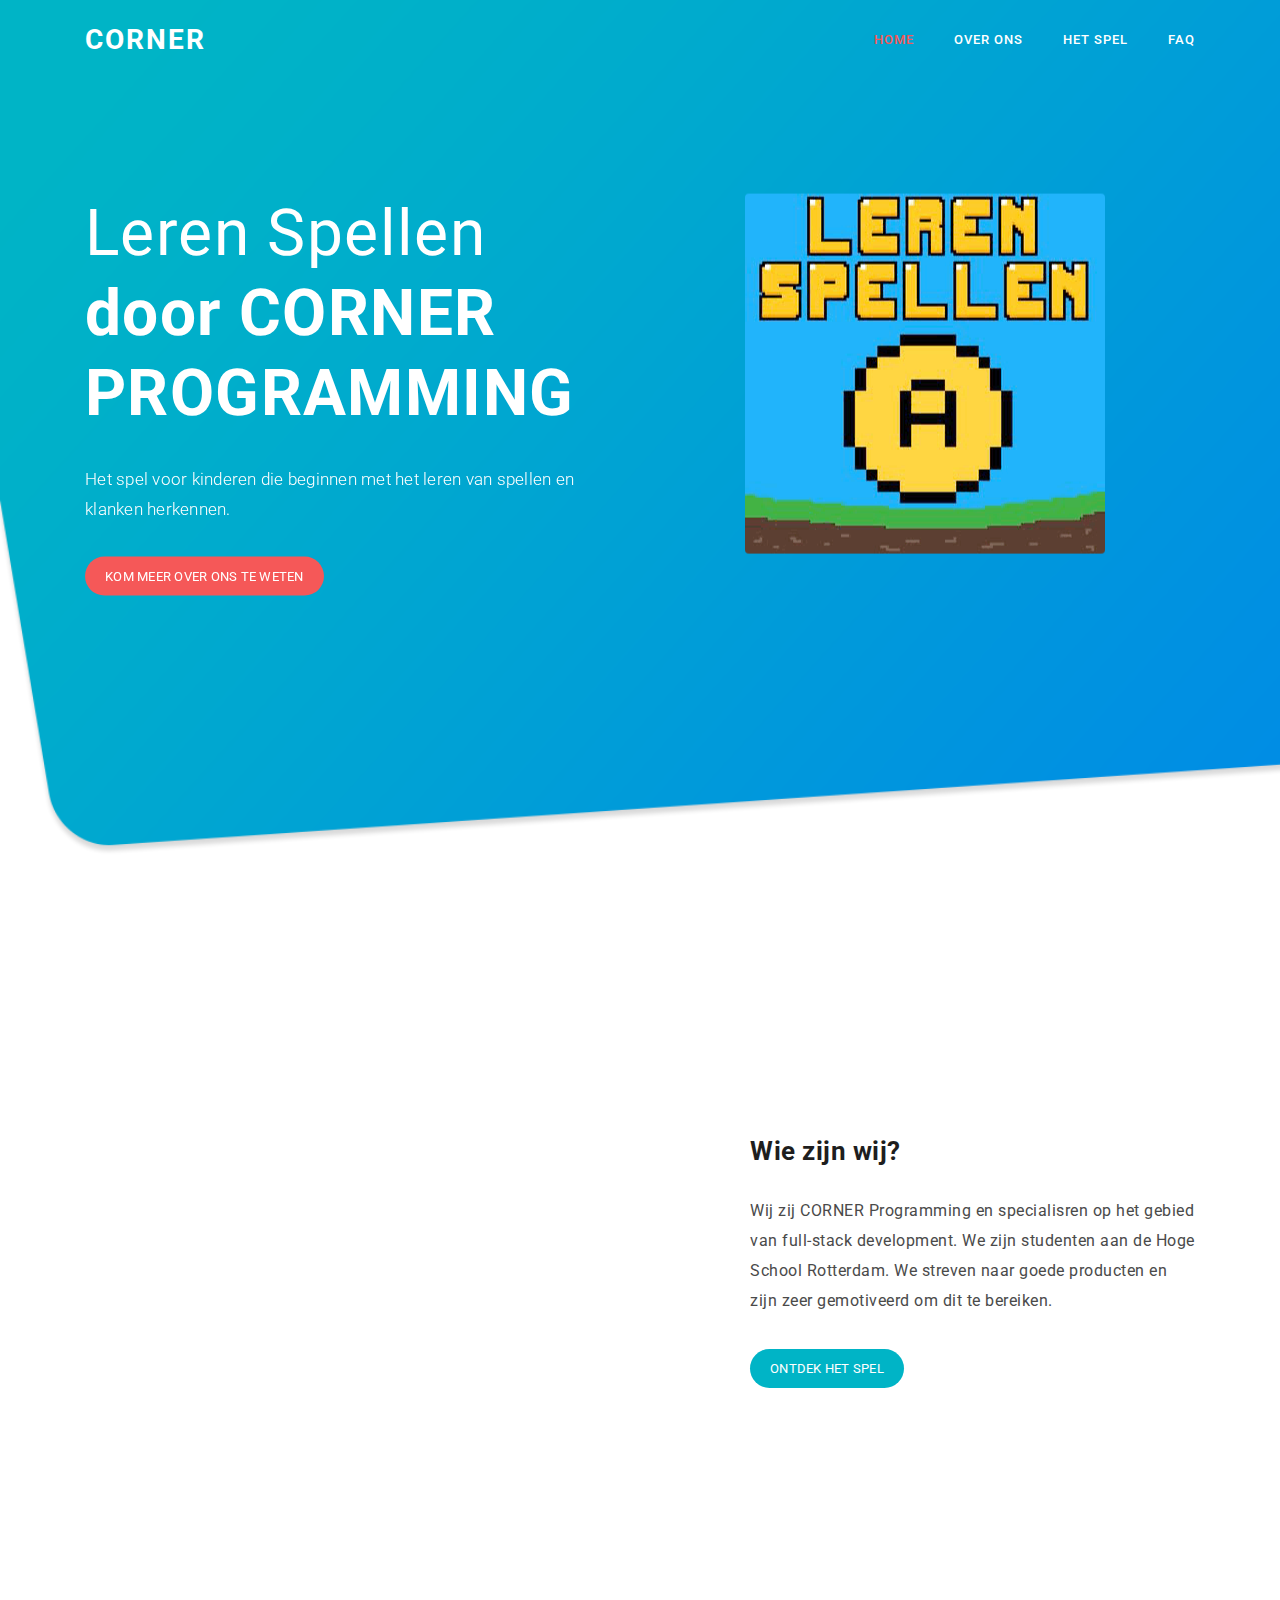
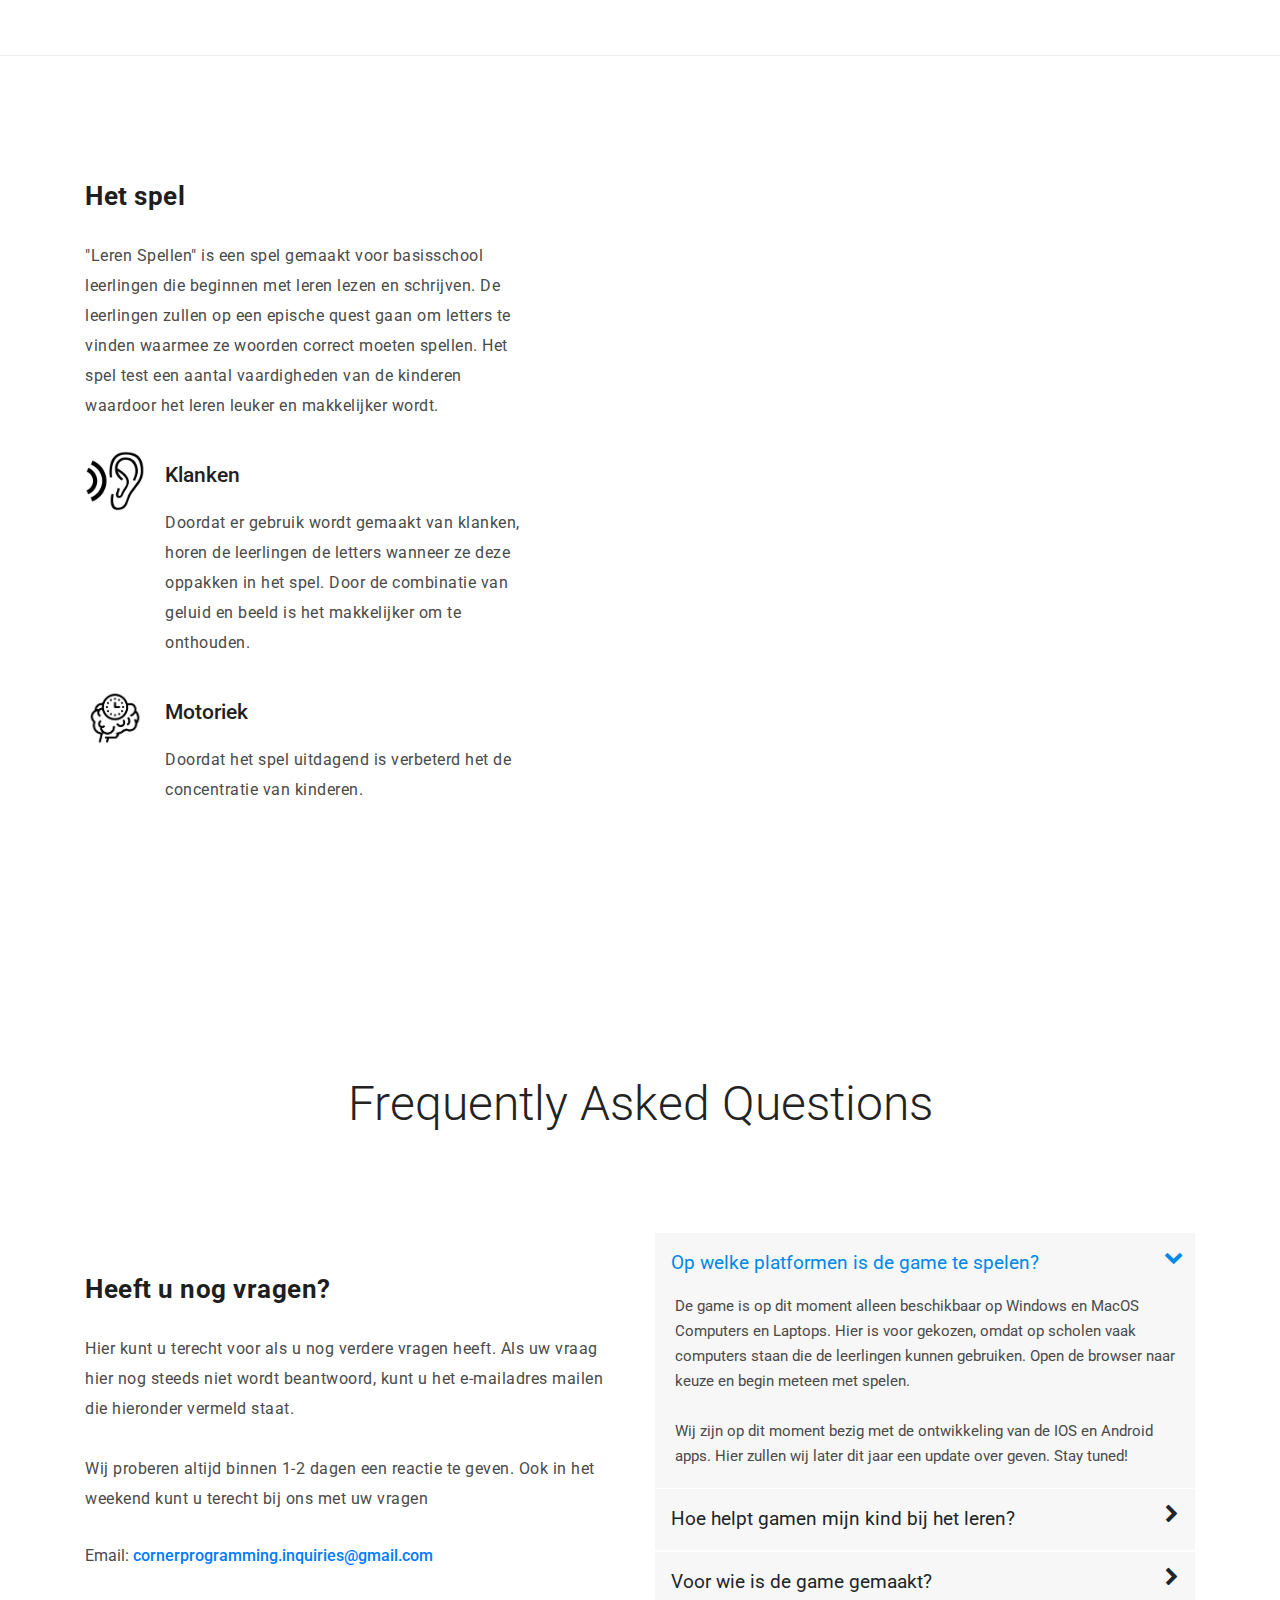
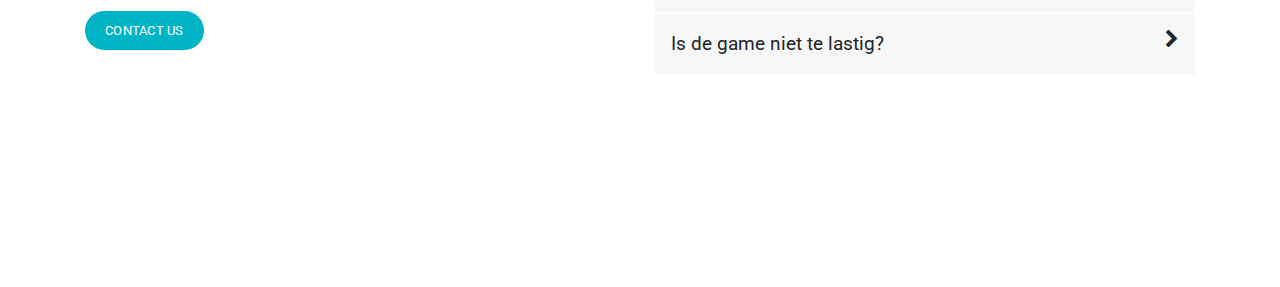
<file: index.html>
<!DOCTYPE html>
<html lang="en">

  <head>

    <meta charset="utf-8">
    <meta name="viewport" content="width=device-width, initial-scale=1, shrink-to-fit=no">
    <meta name="description" content="">
    <meta name="author" content="Template Mo">
    <link href="https://fonts.googleapis.com/css?family=Roboto:100,300,400,500,700,900" rel="stylesheet">

    <title>One-Pager Corné</title>
<!--

ART FACTORY

https://templatemo.com/tm-537-art-factory

-->
    <!-- Additional CSS Files -->
    <link rel="stylesheet" type="text/css" href="assets/css/bootstrap.min.css">
    <link rel="stylesheet" type="text/css" href="assets/css/font-awesome.css">
    <link rel="stylesheet" type="text/css" href="assets/css/templatemo-art-factory.css">
    <link rel="stylesheet" type="text/css" href="assets/css/owl-carousel.css">

    </head>
    
    <body>
    
    <!-- ***** Preloader Start ***** -->
    <div id="preloader">
        <div class="jumper">
            <div></div>
            <div></div>
            <div></div>
        </div>
    </div>  
    <!-- ***** Preloader End ***** -->
    
    
    <!-- ***** Header Area Start ***** -->
    <header class="header-area header-sticky">
        <div class="container">
            <div class="row">
                <div class="col-12">
                    <nav class="main-nav">
                        <!-- ***** Logo Start ***** -->
                        <a href="#" class="logo">CORNER</a>
                        <!-- ***** Logo End ***** -->
                        <!-- ***** Menu Start ***** -->
                        <ul class="nav">
                            <li class="scroll-to-section"><a href="#welcome" class="active">Home</a></li>
                            <li class="scroll-to-section"><a href="#about">Over ons</a></li>
                            <li class="scroll-to-section"><a href="#about2">Het spel</a></li>
                            <li class="scroll-to-section"><a href="#frequently-question">FAQ</a></li>
                        </ul>
                        <a class='menu-trigger'>
                            <span>Menu</span>
                        </a>
                        <!-- ***** Menu End ***** -->
                    </nav>
                </div>
            </div>
        </div>
    </header>
    <!-- ***** Header Area End ***** -->


    <!-- ***** Welcome Area Start ***** -->
    <div class="welcome-area" id="welcome">

        <!-- ***** Header Text Start ***** -->
        <div class="header-text">
            <div class="container">
                <div class="row">
                    <div class="left-text col-lg-6 col-md-6 col-sm-12 col-xs-12" data-scroll-reveal="enter left move 30px over 0.6s after 0.4s">
                        <h1>Leren Spellen <strong>door CORNER PROGRAMMING</strong></h1>
                        <p>Het spel voor kinderen die beginnen met het leren van spellen en klanken herkennen.</p>
                        <a href="#about" class="main-button-slider">Kom meer over ons te weten</a>
                    </div>
                    <div class="col-lg-6 col-md-6 col-sm-12 col-xs-12" data-scroll-reveal="enter right move 30px over 0.6s after 0.4s">
                        <img src="assets/images/right-image.gif" class="rounded img-fluid d-block mx-auto" alt="First Vector Graphic">
                    </div>
                </div>
            </div>
        </div>
        <!-- ***** Header Text End ***** -->
    </div>
    <!-- ***** Welcome Area End ***** -->


    <!-- ***** Features Big Item Start ***** -->
    <section class="section" id="about">
        <div class="container">
            <div class="row">
                <div class="col-lg-7 col-md-12 col-sm-12" data-scroll-reveal="enter left move 30px over 0.6s after 0.4s">
                    <img src="assets/images/left-image.jpeg" class="rounded img-fluid d-block mx-auto" alt="App">
                </div>
                <div class="right-text col-lg-5 col-md-12 col-sm-12 mobile-top-fix">
                    <div class="left-heading">
                        <h5>Wie zijn wij?</h5>
                    </div>
                    <div class="left-text">
                        <p>Wij zij CORNER Programming en specialisren op het gebied van full-stack development.
                            We zijn studenten aan de Hoge School Rotterdam. We streven naar goede producten en zijn zeer gemotiveerd om
                            dit te bereiken.</p>
                        <a href="#about2" class="main-button">Ontdek het spel</a>
                    </div>
                </div>
            </div>
            <div class="row">
                <div class="col-lg-12">
                    <div class="hr"></div>
                </div>
            </div>
        </div>
    </section>
    <!-- ***** Features Big Item End ***** -->


    <!-- ***** Features Big Item Start ***** -->
    <section class="section" id="about2">
        <div class="container">
            <div class="row">
                <div class="left-text col-lg-5 col-md-12 col-sm-12 mobile-bottom-fix">
                    <div class="left-heading">
                        <h5>Het spel</h5>
                    </div>
                    <p>"Leren Spellen" is een spel gemaakt voor basisschool leerlingen die beginnen met leren lezen en schrijven. De leerlingen
                        zullen op een epische quest gaan om letters te vinden waarmee ze woorden correct moeten spellen.
                    Het spel test een aantal vaardigheden van de kinderen waardoor het leren leuker en makkelijker wordt.</p>
                    <ul>
                        <li>
                            <img src="assets/images/about-icon.jpg" alt="">
                            <div class="text">
                                <h6>Klanken</h6>
                                <p>Doordat er gebruik wordt gemaakt van klanken, horen de leerlingen de letters wanneer ze deze
                                oppakken in het spel. Door de combinatie van geluid en beeld is het makkelijker om te onthouden.
                                </p>
                            </div>
                        </li>
                        <li>
                            <img src="assets/images/about-icon-02.jpg" alt="">
                            <div class="text">
                                <h6>Motoriek</h6>
                                <p>Doordat het spel uitdagend is verbeterd het de concentratie van kinderen.</p>
                            </div>
                        </li>
                    </ul>
                </div>
                <div class="right-image col-lg-7 col-md-12 col-sm-12 mobile-bottom-fix-big" data-scroll-reveal="enter right move 30px over 0.6s after 0.4s">

                    <img src="assets/images/slider-icon.png" class="rounded img-fluid d-block mx-auto" alt="App">
                </div>
            </div>
        </div>
    </section>
    <!-- ***** Features Big Item End ***** -->

    <!-- ***** Frequently Question Start ***** -->
    <section class="section" id="frequently-question">
        <div class="container">
            <!-- ***** Section Title Start ***** -->
            <div class="row">
                <div class="col-lg-12">
                    <div class="section-heading">
                        <h2>Frequently Asked Questions</h2>
                    </div>
                </div>
                <div class="offset-lg-3 col-lg-6">
                    <div class="section-heading">
                        <p></p>
                    </div>
                </div>
            </div>
            <!-- ***** Section Title End ***** -->

            <div class="row">
                <div class="left-text col-lg-6 col-md-6 col-sm-12">
                    <h5>Heeft u nog vragen?</h5>
                    <div class="accordion-text">
                        <p>Hier kunt u terecht voor als u nog verdere vragen heeft. Als uw vraag hier nog steeds niet wordt beantwoord,
                            kunt u het e-mailadres mailen die hieronder vermeld staat.</p>
                        <p>Wij proberen altijd binnen 1-2 dagen een reactie te geven. Ook in het weekend kunt u terecht bij ons met uw vragen</p>
                        <span>Email: <a href="#">cornerprogramming.inquiries@gmail.com</a><br></span>
                        <a href="#contact-us" class="main-button">Contact Us</a>
                    </div>
                </div>
                <div class="col-lg-6 col-md-6 col-sm-12">
                    <div class="accordions is-first-expanded">
                        <article class="accordion">
                            <div class="accordion-head">
                                <span>Op welke platformen is de game te spelen?</span>
                                <span class="icon">
                                    <i class="icon fa fa-chevron-right"></i>
                                </span>
                            </div>
                            <div class="accordion-body">
                                <div class="content">
                                    <p>De game is op dit moment alleen beschikbaar op Windows en MacOS Computers en Laptops. Hier is voor gekozen, omdat op scholen vaak computers staan die de
                                        leerlingen kunnen gebruiken. Open de browser naar keuze en begin meteen met spelen.
                                        <br><br>
                                        Wij zijn op dit moment bezig met de ontwikkeling van de IOS en Android apps. Hier zullen wij later dit jaar een
                                    update over geven. Stay tuned!</p>
                                </div>
                            </div>
                        </article>
                        <article class="accordion">
                            <div class="accordion-head">
                                <span>Hoe helpt gamen mijn kind bij het leren?</span>
                                <span class="icon">
                                    <i class="icon fa fa-chevron-right"></i>
                                </span>
                            </div>
                            <div class="accordion-body">
                                <div class="content">
                                    <p>Het is bewezen dat gamen kan helpen bij het leren van stof. Gamen zorgt ervoor dat de leerlingen meer plezier beleven
                                        tijdens het leren ten opzichten van het ouderwetse stappen.
                                        <br><br>
                                        Doordat het leren in de vorm van een game is, zullen kinderen vaker de game willen spelen waardoor ze
                                    automatisch leren.</p>
                                </div>
                            </div>
                        </article>
                        <article class="accordion">
                            <div class="accordion-head">
                                <span>Voor wie is de game gemaakt?</span>
                                <span class="icon">
                                    <i class="icon fa fa-chevron-right"></i>
                                </span>
                            </div>
                            <div class="accordion-body">
                                <div class="content">
                                    <p>De game is gericht op leerlingen uit groep 3. Hier leren de kinderen lezen en schrijven en krijgen ze te maken
                                        met de klanken van letters.
                                        <br><br>
                                        Het spel ondersteunt de kinderen hierbij en zorgt ervoor dat ze effectiever leren. Er is ook een leaderboard waar
                                    de kinderen het tegen elkaar kunnen opnemen. Hoe sneller je de woorden vormt hoe meer punten je krijgt. READY, SET... GO!</p>
                                </div>
                            </div>
                        </article>
                        <article class="accordion">
                            <div class="accordion-head">
                                <span>Is de game niet te lastig?</span>
                                <span class="icon">
                                    <i class="icon fa fa-chevron-right"></i>
                                </span>
                            </div>
                            <div class="accordion-body">
                                <div class="content">
                                    <p>Nee hoor! Wij hebben de focus van de game gelegd op het leren van letters en het spellen van woorden.
                                        Er is dus op gelet dat zowel de levels als de besturing niet te lastig is voor de kinderen.
                                        <br><br>
                                        De game maakt gebruik van een simpel besturingssysteem. Het karakter is te bewegen met de pijltjes toetsen. Daarbij is de game in 2D in plaats
                                        van 3D, zodat de levels niet te complex worden. De ontwerpstijl is ook makkelijk op het oog door het gebruik van pixelart.
                                    </p>
                                </div>
                            </div>
                        </article>
                    </div>
                </div>
            </div>
        </div>
    </section>
    <!-- ***** Frequently Question End ***** -->


    <!-- jQuery -->
    <script src="assets/js/jquery-2.1.0.min.js"></script>

    <!-- Bootstrap -->
    <script src="assets/js/popper.js"></script>
    <script src="assets/js/bootstrap.min.js"></script>

    <!-- Plugins -->
    <script src="assets/js/owl-carousel.js"></script>
    <script src="assets/js/scrollreveal.min.js"></script>
    <script src="assets/js/waypoints.min.js"></script>
    <script src="assets/js/jquery.counterup.min.js"></script>
    <script src="assets/js/imgfix.min.js"></script> 
    
    <!-- Global Init -->
    <script src="assets/js/custom.js"></script>

  </body>
</html>
</file>
<file: assets/css/templatemo-art-factory.css>
/*

ART FACTORY

https://templatemo.com/tm-537-art-factory

*/

/* 
---------------------------------------------
Table of contents
---------------------------------------------
01. font & reset css
02. reset
03. global styles
04. header
05. welcome
06. features
07. team
08. pricing
09. blog
10. contact
11. footer
12. preloader

--------------------------------------------- 
*/

/* 
---------------------------------------------
font & reset css
--------------------------------------------- 
*/
@import url("https://fonts.googleapis.com/css?family=Roboto:100,300,400,500,700,900");
/* 
---------------------------------------------
reset
--------------------------------------------- 
*/
html,
body,
div,
span,
applet,
object,
iframe,
h1,
h2,
h3,
h4,
h5,
h6,
p,
blockquote,
div pre,
a,
abbr,
acronym,
address,
big,
cite,
code,
del,
dfn,
em,
font,
img,
ins,
kbd,
q,
s,
samp,
small,
strike,
strong,
sub,
sup,
tt,
var,
b,
u,
i,
center,
dl,
dt,
dd,
ol,
ul,
li,
figure,
header,
nav,
section,
article,
aside,
footer,
figcaption {
  margin: 0;
  padding: 0;
  border: 0;
  outline: 0;
}

.clearfix:after {
  content: ".";
  display: block;
  clear: both;
  visibility: hidden;
  line-height: 0;
  height: 0;
}

.clearfix {
  display: inline-block;
}

html[xmlns] .clearfix {
  display: block;
}

* html .clearfix {
  height: 1%;
}

ul,
li {
  padding: 0;
  margin: 0;
  list-style: none;
}

header,
nav,
section,
article,
aside,
footer,
hgroup {
  display: block;
}

* {
  box-sizing: border-box;
}

html,
body {
  font-family: "Roboto", sans-serif;
  font-weight: 400;
  background-color: #fff;
  font-size: 16px;
  -ms-text-size-adjust: 100%;
  -webkit-font-smoothing: antialiased;
  -moz-osx-font-smoothing: grayscale;
}

a {
  text-decoration: none !important;
}

h1,
h2,
h3,
h4,
h5,
h6 {
  margin-top: 0px;
  margin-bottom: 0px;
}

ul {
  margin-bottom: 0px;
}

p {
  font-size: 15px;
  line-height: 25px;
  color: #4a4a4a;
}

/* 
---------------------------------------------
global styles
--------------------------------------------- 
*/
html,
body {
  background: #fff;
  font-family: "Roboto", sans-serif;
}

::selection {
  background: #ff589e;
  color: #fff;
}

::-moz-selection {
  background: #ff589e;
  color: #fff;
}

@media (max-width: 991px) {
  html,
  body {
    overflow-x: hidden;
  }
  .mobile-top-fix {
    margin-top: 30px;
    margin-bottom: 0px;
  }
  .mobile-bottom-fix {
    margin-bottom: 30px;
  }
  .mobile-bottom-fix-big {
    margin-bottom: 60px;
  }
}

a.main-button-slider {
  font-size: 13px;
  border-radius: 20px;
  padding: 12px 20px;
  background-color: #f55858;
  text-transform: uppercase;
  color: #fff;
  letter-spacing: 0.25px;
  -webkit-transition: all 0.3s ease 0s;
  -moz-transition: all 0.3s ease 0s;
  -o-transition: all 0.3s ease 0s;
  transition: all 0.3s ease 0s;
}

a.main-button-slider:hover {
  background-color: #0088e8;
}

a.main-button {
  font-size: 13px;
  border-radius: 20px;
  padding: 12px 20px;
  background-color: #00b4c6;
  text-transform: uppercase;
  color: #fff;
  letter-spacing: 0.25px;
  -webkit-transition: all 0.3s ease 0s;
  -moz-transition: all 0.3s ease 0s;
  -o-transition: all 0.3s ease 0s;
  transition: all 0.3s ease 0s;
}

a.main-button:hover {
  background-color: #0088e8;
}

button.main-button {
  outline: none;
  border: none;
  cursor: pointer;
  font-size: 13px;
  border-radius: 20px;
  padding: 10px 20px;
  background-color: #f55858;
  text-transform: uppercase;
  color: #fff;
  letter-spacing: 0.25px;
  -webkit-transition: all 0.3s ease 0s;
  -moz-transition: all 0.3s ease 0s;
  -o-transition: all 0.3s ease 0s;
  transition: all 0.3s ease 0s;
}

button.main-button:hover {
  background-color: #0088e8;
}

.section-heading h2 {
  text-align: center;
  font-size: 48px;
  font-weight: 300;
  color: #232323;
  margin-bottom: 20px;
}

.section-heading p {
  font-size: 17px;
  color: #777;
  text-align: center;
}

/* 
---------------------------------------------
header
--------------------------------------------- 
*/

.background-header {
  background-color: #fff;
  height: 80px !important;
  position: fixed !important;
  top: 0px;
  left: 0px;
  right: 0px;
  box-shadow: 0px 0px 10px rgba(0, 0, 0, 0.15) !important;
}

.background-header .logo,
.background-header .main-nav .nav li a {
  color: #1e1e1e !important;
}

.background-header .main-nav .nav > li:hover > a {
  color: #f55858 !important;
}

.background-header .main-nav .nav > li > ul > li:hover > a {
  color: #f55858 !important;
}

.background-header .nav li a.active {
  color: #f55858 !important;
}

.header-area {
  position: absolute;
  top: 0px;
  left: 0px;
  right: 0px;
  z-index: 100;
  height: 100px;
  -webkit-transition: all 0.5s ease 0s;
  -moz-transition: all 0.5s ease 0s;
  -o-transition: all 0.5s ease 0s;
  transition: all 0.5s ease 0s;
}

.header-area .main-nav {
  min-height: 80px;
  background: transparent;
}

.header-area .main-nav .logo {
  line-height: 80px;
  color: #fff;
  font-size: 28px;
  font-weight: 700;
  text-transform: uppercase;
  letter-spacing: 2px;
  float: left;
  -webkit-transition: all 0.3s ease 0s;
  -moz-transition: all 0.3s ease 0s;
  -o-transition: all 0.3s ease 0s;
  transition: all 0.3s ease 0s;
}

.header-area .main-nav .nav {
  float: right;
  margin-top: 27px;
  margin-left: 20px;
  margin-right: 0px;
  -webkit-transition: all 0.3s ease 0s;
  -moz-transition: all 0.3s ease 0s;
  -o-transition: all 0.3s ease 0s;
  transition: all 0.3s ease 0s;
  position: relative;
  z-index: 999;
}

.header-area .main-nav .nav li {
  padding-left: 20px;
  padding-right: 20px;
}

.header-area .main-nav .nav li:last-child {
  padding-right: 0px;
}

.header-area .main-nav .nav li a {
  display: block;
  font-weight: 500;
  font-size: 13px;
  color: #fff;
  text-transform: uppercase;
  -webkit-transition: all 0.3s ease 0s;
  -moz-transition: all 0.3s ease 0s;
  -o-transition: all 0.3s ease 0s;
  transition: all 0.3s ease 0s;
  height: 40px;
  line-height: 40px;
  border: transparent;
  letter-spacing: 1px;
}

.header-area .main-nav .nav li:hover a {
  color: #f55858;
}

.header-area .main-nav .nav li.submenu {
  position: relative;
  padding-right: 35px;
}

.header-area .main-nav .nav li.submenu:after {
  font-family: FontAwesome;
  content: "\f107";
  font-size: 12px;
  color: #fff;
  position: absolute;
  right: 18px;
  top: 12px;
}

.header-area.background-header .main-nav .nav li.submenu:after {
  color: #000;
}

.header-area .main-nav .nav li.submenu ul {
  position: absolute;
  width: 200px;
  box-shadow: 0 2px 28px 0 rgba(0, 0, 0, 0.06);
  overflow: hidden;
  top: 40px;
  opacity: 0;
  transform: translateY(-2em);
  visibility: hidden;
  z-index: -1;
  transition: all 0.3s ease-in-out 0s, visibility 0s linear 0.3s,
    z-index 0s linear 0.01s;
}

.header-area .main-nav .nav li.submenu ul li {
  margin-left: 0px;
  padding-left: 0px;
  padding-right: 0px;
}

.header-area .main-nav .nav li.submenu ul li a {
  display: block;
  background: #fff;
  color: #3b566e;
  padding-left: 20px;
  height: 40px;
  line-height: 40px;
  -webkit-transition: all 0.3s ease 0s;
  -moz-transition: all 0.3s ease 0s;
  -o-transition: all 0.3s ease 0s;
  transition: all 0.3s ease 0s;
  position: relative;
  font-size: 13px;
  border-bottom: 1px solid #f5f5f5;
}

.header-area .main-nav .nav li.submenu ul li a:before {
  content: "";
  position: absolute;
  width: 0px;
  height: 40px;
  left: 0px;
  top: 0px;
  bottom: 0px;
  -webkit-transition: all 0.3s ease 0s;
  -moz-transition: all 0.3s ease 0s;
  -o-transition: all 0.3s ease 0s;
  transition: all 0.3s ease 0s;
  background: #f55858;
}

.header-area .main-nav .nav li.submenu ul li a:hover {
  background: #fff;
  color: #f55858;
  padding-left: 25px;
}

.header-area .main-nav .nav li.submenu ul li a:hover:before {
  width: 3px;
}

.header-area .main-nav .nav li.submenu:hover ul {
  visibility: visible;
  opacity: 1;
  z-index: 1;
  transform: translateY(0%);
  transition-delay: 0s, 0s, 0.3s;
}

.header-area .main-nav .menu-trigger {
  cursor: pointer;
  display: block;
  position: absolute;
  top: 23px;
  width: 32px;
  height: 40px;
  text-indent: -9999em;
  z-index: 99;
  right: 40px;
  display: none;
}

.header-area .main-nav .menu-trigger span,
.header-area .main-nav .menu-trigger span:before,
.header-area .main-nav .menu-trigger span:after {
  -moz-transition: all 0.4s;
  -o-transition: all 0.4s;
  -webkit-transition: all 0.4s;
  transition: all 0.4s;
  background-color: #fff;
  display: block;
  position: absolute;
  width: 30px;
  height: 2px;
  left: 0;
}

.background-header .main-nav .menu-trigger span,
.background-header .main-nav .menu-trigger span:before,
.background-header .main-nav .menu-trigger span:after {
  background-color: #1e1e1e;
}

.header-area .main-nav .menu-trigger span:before,
.header-area .main-nav .menu-trigger span:after {
  -moz-transition: all 0.4s;
  -o-transition: all 0.4s;
  -webkit-transition: all 0.4s;
  transition: all 0.4s;
  background-color: #fff;
  display: block;
  position: absolute;
  width: 30px;
  height: 2px;
  left: 0;
  width: 75%;
}

.background-header .main-nav .menu-trigger span:before,
.background-header .main-nav .menu-trigger span:after {
  background-color: #1e1e1e;
}

.header-area .main-nav .menu-trigger span:before,
.header-area .main-nav .menu-trigger span:after {
  content: "";
}

.header-area .main-nav .menu-trigger span {
  top: 16px;
}

.header-area .main-nav .menu-trigger span:before {
  -moz-transform-origin: 33% 100%;
  -ms-transform-origin: 33% 100%;
  -webkit-transform-origin: 33% 100%;
  transform-origin: 33% 100%;
  top: -10px;
  z-index: 10;
}

.header-area .main-nav .menu-trigger span:after {
  -moz-transform-origin: 33% 0;
  -ms-transform-origin: 33% 0;
  -webkit-transform-origin: 33% 0;
  transform-origin: 33% 0;
  top: 10px;
}

.header-area .main-nav .menu-trigger.active span,
.header-area .main-nav .menu-trigger.active span:before,
.header-area .main-nav .menu-trigger.active span:after {
  background-color: transparent;
  width: 100%;
}

.header-area .main-nav .menu-trigger.active span:before {
  -moz-transform: translateY(6px) translateX(1px) rotate(45deg);
  -ms-transform: translateY(6px) translateX(1px) rotate(45deg);
  -webkit-transform: translateY(6px) translateX(1px) rotate(45deg);
  transform: translateY(6px) translateX(1px) rotate(45deg);
  background-color: #fff;
}

.background-header .main-nav .menu-trigger.active span:before {
  background-color: #1e1e1e;
}

.header-area .main-nav .menu-trigger.active span:after {
  -moz-transform: translateY(-6px) translateX(1px) rotate(-45deg);
  -ms-transform: translateY(-6px) translateX(1px) rotate(-45deg);
  -webkit-transform: translateY(-6px) translateX(1px) rotate(-45deg);
  transform: translateY(-6px) translateX(1px) rotate(-45deg);
  background-color: #fff;
}

.background-header .main-nav .menu-trigger.active span:after {
  background-color: #1e1e1e;
}

.header-area.header-sticky {
  min-height: 80px;
}

.header-area.header-sticky .nav {
  margin-top: 20px !important;
}

.header-area.header-sticky .nav li a.active {
  color: #f55858;
}

@media (max-width: 1200px) {
  .header-area .main-nav .nav li {
    padding-left: 12px;
    padding-right: 12px;
  }
  .header-area .main-nav:before {
    display: none;
  }
}

@media (max-width: 991px) {
  .header-area {
    padding: 0px 15px;
    height: 80px;
    box-shadow: none;
    text-align: center;
  }
  .header-area .container {
    padding: 0px;
  }
  .header-area .logo {
    margin-left: 30px;
  }
  .header-area .menu-trigger {
    display: block !important;
  }
  .header-area .main-nav {
    overflow: hidden;
  }
  .header-area .main-nav .nav {
    float: none;
    width: 100%;
    margin-top: 80px !important;
    display: none;
    -webkit-transition: all 0s ease 0s;
    -moz-transition: all 0s ease 0s;
    -o-transition: all 0s ease 0s;
    transition: all 0s ease 0s;
    margin-left: 0px;
  }
  .header-area .main-nav .nav li:first-child {
    border-top: 1px solid #eee;
  }
  .header-area .main-nav .nav li {
    width: 100%;
    background: #fff;
    border-bottom: 1px solid #eee;
    padding-left: 0px !important;
    padding-right: 0px !important;
  }
  .header-area .main-nav .nav li a {
    height: 50px !important;
    line-height: 50px !important;
    padding: 0px !important;
    border: none !important;
    background: #fff !important;
    color: #3b566e !important;
  }
  .header-area .main-nav .nav li a:hover {
    background: #eee !important;
  }
  .header-area .main-nav .nav > li > a:hover,
  .header-area .main-nav .nav .submenu > ul > li > a:hover {
    color: #f55858;
  }
  .header-area .main-nav .nav li.submenu ul {
    position: relative;
    visibility: inherit;
    opacity: 1;
    z-index: 1;
    transform: translateY(0%);
    transition-delay: 0s, 0s, 0.3s;
    top: 0px;
    width: 100%;
    box-shadow: none;
    height: 0px;
  }
  .header-area .main-nav .nav li.submenu ul li a {
    font-size: 12px;
    font-weight: 400;
  }
  .header-area .main-nav .nav li.submenu ul li a:hover:before {
    width: 0px;
  }
  .header-area .main-nav .nav li.submenu ul.active {
    height: auto !important;
  }
  .header-area .main-nav .nav li.submenu:after {
    color: #3b566e;
    right: 25px;
    font-size: 14px;
    top: 15px;
  }
  .header-area .main-nav .nav li.submenu:hover ul,
  .header-area .main-nav .nav li.submenu:focus ul {
    height: 0px;
  }
}

@media (min-width: 992px) {
  .header-area .main-nav .nav {
    display: flex !important;
  }
}

/* 
---------------------------------------------
welcome
--------------------------------------------- 
*/
#welcome {
  overflow: hidden;
  position: relative;
  display: flex;
  align-items: center;
  justify-content: center;
  background-image: url(../images/banner-bg.png);
  background-repeat: no-repeat;
/*
TRY IT ... with or without CENTER CENTER
  background-position: center center; 
*/
  background-size: cover;
  width: 100%;
  height: 105vh;
  margin-top: -10vh;
}

.welcome-area .header-text {
  position: absolute;
  top: 55%;
  transform: translateY(-60%);
  text-align: left;
  width: 100%;
}

.welcome-area .header-text .left-text {
  align-self: center;
}

.welcome-area .header-text h1 {
  font-weight: 400;
  font-size: 64px;
  line-height: 80px;
  letter-spacing: 1.4px;
  margin-bottom: 30px;
  color: #fff;
}

.welcome-area .header-text p {
  font-weight: 300;
  font-size: 17px;
  color: #fff;
  line-height: 30px;
  letter-spacing: 0.25px;
  margin-bottom: 40px;
  position: relative;
}

@media (max-width: 991px) {
  .welcome-area .header-text {
    top: 55% !important;
    transform: perspective(1px) translateY(-60%) !important;
  }
  .welcome-area .header-text h1 {
    font-size: 36px;
    line-height: 50px;
    color: #fff;
    margin-bottom: 15px;
  }
  .welcome-area .header-text h1 span {
    color: #fff;
  }
  .welcome-area .header-text p {
    color: #fff;
    margin-bottom: 30px;
  }
}

@media (max-width: 820px) {
  .welcome-area .header-text {
    top: 55% !important;
    transform: perspective(1px) translateY(-60%) !important;
  }
  .welcome-area .header-text h1 {
    font-size: 36px;
    line-height: 50px;
    margin-bottom: 15px;
  }
  .welcome-area .header-text p {
    margin-bottom: 30px;
  }
}

@media (max-width: 765px) {
  .welcome-area {
    margin-bottom: 100px;
  }
  .welcome-area .header-text {
    top: 55% !important;
    transform: perspective(1px) translateY(-50%) !important;
    text-align: center;
  }
  .welcome-area .header-text .buttons {
    display: none;
  }
  .welcome-area .header-text h1 {
    font-weight: 600;
    font-size: 24px !important;
    line-height: 30px !important;
    margin-bottom: 20px !important;
  }
  .welcome-area .header-text h1 span {
    color: #fff;
  }
  .welcome-area .header-text p {
    text-align: center;
    color: #fff;
    font-size: 14px;
    line-height: 22px;
    margin-bottom: 40px;
  }
  .welcome-area .header-text img {
    width: 80%;
    margin-top: 20px;
  }
}

/*
---------------------------------------------
about
---------------------------------------------
*/

#about {
  padding: 120px 0px;
  border-bottom: 1px solid #eee;
}

@media (max-width: 765px) {
  #about {
    padding: 20px 0px 120px 0px;
  }
}

#about .right-text {
  align-self: center;
}

#about .right-text p {
  margin-bottom: 40px;
}

#about2 {
  padding: 120px 0px;
}

#about2 .right-image {
  align-self: center;
}

#about h5,
#about2 h5 {
  font-size: 26px;
  font-weight: 700;
  color: #1e1e1e;
  line-height: 40px;
  margin-bottom: 25px;
  letter-spacing: 0.5px;
}

#about p,
#about2 p {
  margin-bottom: 30px;
  font-size: 16px;
  line-height: 30px;
  letter-spacing: 0.5px;
}

#about2 ul li img {
  display: inline;
  float: left;
  width: 60px;
}

#about2 ul li .text {
  margin-left: 80px;
}

#about2 ul li .text h6 {
  padding-top: 12px;
  font-size: 21px;
  font-weight: 500;
  color: #1e1e1e;
  margin-bottom: 20px;
}

/* 
---------------------------------------------
services
--------------------------------------------- 
*/
#services {
  position: relative;
  padding: 120px 0px 90px 0px;
  background: rgba(0, 136, 232, 1);
  background: -moz-linear-gradient(
    -45deg,
    rgba(0, 136, 232, 1) 0%,
    rgba(0, 182, 198, 1) 0%,
    rgba(0, 136, 232, 1) 100%
  );
  background: -webkit-gradient(
    left top,
    right bottom,
    color-stop(0%, rgba(0, 136, 232, 1)),
    color-stop(0%, rgba(0, 182, 198, 1)),
    color-stop(100%, rgba(0, 136, 232, 1))
  );
  background: -webkit-linear-gradient(
    -45deg,
    rgba(0, 136, 232, 1) 0%,
    rgba(0, 182, 198, 1) 0%,
    rgba(0, 136, 232, 1) 100%
  );
  background: -o-linear-gradient(
    -45deg,
    rgba(0, 136, 232, 1) 0%,
    rgba(0, 182, 198, 1) 0%,
    rgba(0, 136, 232, 1) 100%
  );
  background: -ms-linear-gradient(
    -45deg,
    rgba(0, 136, 232, 1) 0%,
    rgba(0, 182, 198, 1) 0%,
    rgba(0, 136, 232, 1) 100%
  );
  background: linear-gradient(
    135deg,
    rgba(0, 136, 232, 1) 0%,
    rgba(0, 182, 198, 1) 0%,
    rgba(0, 136, 232, 1) 100%
  );
  filter: progid:DXImageTransform.Microsoft.gradient( startColorstr='#0088e8', endColorstr='#0088e8', GradientType=1 );
}

.service-item {
  display: block;
  background: #ffffff;
  box-shadow: 0 2px 48px 0 rgba(0, 0, 0, 0.1);
  padding: 40px 30px;
  text-align: center;
  -webkit-transition: all 0.3s ease 0s;
  -moz-transition: all 0.3s ease 0s;
  -o-transition: all 0.3s ease 0s;
  transition: all 0.3s ease 0s;
  position: relative;
}

@media screen and (max-width: 920px) {
  .service-item {
    margin: 0px 30px !important;
  }
}

.service-item:hover .icon,
.service-item:hover a.main-button {
  background-color: #0088e8;
}

.service-item .icon {
  text-align: center;
  -webkit-transition: all 0.3s ease 0s;
  -moz-transition: all 0.3s ease 0s;
  -o-transition: all 0.3s ease 0s;
  transition: all 0.3s ease 0s;
  width: 150px;
  height: 150px;
  line-height: 100px;
  margin: auto;
  position: relative;
  margin-bottom: 30px;
  background: #00b4c6;
  -webkit-border-radius: 50%;
  -moz-border-radius: 50%;
  border-radius: 50%;
  position: relative;
}

.service-item .icon img {
  max-width: 100px;
  position: absolute;
  top: 50%;
  left: 50%;
  transform: translate(-50%, -50%);
}

.service-item .service-title {
  font-weight: 500;
  font-size: 18px;
  color: #1e1e1e;
  letter-spacing: 0.7px;
  margin-bottom: 15px;
  position: relative;
  z-index: 2;
}

.service-item p {
  font-weight: 400;
  font-size: 13px;
  color: #777;
  letter-spacing: 0.5px;
  line-height: 25px;
  position: relative;
  z-index: 2;
}

.service-item a.main-button {
  margin-top: 30px;
  display: inline-block;
}

.owl-carousel .owl-dots {
  margin-top: 60px;
  text-align: center;
  align-self: center;
}

.owl-carousel button.owl-dot span {
  border-radius: 50%;
  background-color: #fff;
  width: 5px;
  height: 5px;
  display: inline-block;
  margin: 0px 5px;
}

.owl-carousel button.active span {
  width: 8px;
  height: 8px;
  padding-top: 1.5px;
}

.owl-carousel {
  position: relative;
}

.owl-carousel .owl-nav button.owl-next span {
  top: 32%;
  border-radius: 50%;
  font-size: 36px;
  color: #fff;
  right: -80px;
  width: 60px;
  height: 60px;
  line-height: 60px;
  text-align: center;
  display: inline-block;
  background-color: rgba(250, 250, 250, 0.15);
  position: absolute;
}

.owl-carousel .owl-nav button.owl-prev span {
  top: 32%;
  border-radius: 50%;
  font-size: 36px;
  color: #fff;
  left: -80px;
  width: 60px;
  height: 60px;
  line-height: 60px;
  text-align: center;
  display: inline-block;
  background-color: rgba(250, 250, 250, 0.15);
  position: absolute;
}

@media screen and (max-width: 1320px) {
  .owl-carousel .owl-nav {
    display: none !important;
  }
}

/*
---------------------------------------------
accordions
---------------------------------------------
*/

#frequently-question {
  padding: 120px 0px;
}

#frequently-question .section-heading p {
  margin-bottom: 80px;
}

#frequently-question .left-text {
  align-self: center !important;
}

#frequently-question .left-text h5 {
  font-size: 26px;
  font-weight: 700;
  color: #1e1e1e;
  line-height: 40px;
  margin-bottom: 25px;
  letter-spacing: 0.5px;
}

#frequently-question .left-text p {
  margin-bottom: 30px;
  font-size: 16px;
  line-height: 30px;
  letter-spacing: 0.5px;
}

#frequently-question .left-text span {
  font-size: 16px;
  color: #4a4a4a;
  margin-bottom: 50px;
  display: block;
}

#frequently-question .left-text span a {
  font-weight: 500;
}

@media (max-width: 765px) {
  #frequently-question .left-text {
    margin-bottom: 60px;
  }
}

.accordions {
  background-color: #f7f7f7;
}
.accordion-head {
  padding: 20px;
  font-size: 20px;
  cursor: pointer;
  transition: color 200ms ease-in-out;
  border-bottom: 1px solid #fff;
}
@media screen and (min-width: 768px) {
  .accordion-head {
    padding: 1rem;
    font-size: 1.2rem;
  }
}
.accordion-head .icon {
  float: right;
  transition: transform 200ms ease-in-out;
}
.accordion-head.is-open {
  color: #0088e8;
  border-bottom: none;
}
.accordion-head.is-open .icon {
  transform: rotate(45deg);
}
.accordion-body {
  overflow: hidden;
  height: 0;
  transition: height 300ms ease-in-out;
  border-bottom: 1px solid #fff;
}
.accordion-body > .content {
  padding: 20px;
  padding-top: 0;
}

/* 
---------------------------------------------
contact
--------------------------------------------- 
*/

#contact-us .container-fluid {
  padding-right: 0px;
  padding-left: 0px;
  overflow-x: hidden;
}

#contact-us .col-lg-6 {
  padding-left: 0px;
  padding-right: 0px;
}

#contact-us h5 {
  font-weight: 500;
  font-size: 18px;
  color: #1e1e1e;
  letter-spacing: 0.25px;
  line-height: 26px;
}

.contact-text {
  font-weight: 400;
  font-size: 14px;
  color: #6f8ba4;
  letter-spacing: 0.6px;
  line-height: 26px;
}

.contact-text p {
  margin-bottom: 28px;
}

.contact-field {
  background-color: rgba(250, 250, 250, 0.3);
}

.contact-form {
  padding: 100px;
  background: rgba(0, 136, 232, 1);
  background: -moz-linear-gradient(
    -45deg,
    rgba(0, 136, 232, 1) 0%,
    rgba(0, 182, 198, 1) 0%,
    rgba(0, 136, 232, 1) 100%
  );
  background: -webkit-gradient(
    left top,
    right bottom,
    color-stop(0%, rgba(0, 136, 232, 1)),
    color-stop(0%, rgba(0, 182, 198, 1)),
    color-stop(100%, rgba(0, 136, 232, 1))
  );
  background: -webkit-linear-gradient(
    -45deg,
    rgba(0, 136, 232, 1) 0%,
    rgba(0, 182, 198, 1) 0%,
    rgba(0, 136, 232, 1) 100%
  );
  background: -o-linear-gradient(
    -45deg,
    rgba(0, 136, 232, 1) 0%,
    rgba(0, 182, 198, 1) 0%,
    rgba(0, 136, 232, 1) 100%
  );
  background: -ms-linear-gradient(
    -45deg,
    rgba(0, 136, 232, 1) 0%,
    rgba(0, 182, 198, 1) 0%,
    rgba(0, 136, 232, 1) 100%
  );
  background: linear-gradient(
    135deg,
    rgba(0, 136, 232, 1) 0%,
    rgba(0, 182, 198, 1) 0%,
    rgba(0, 136, 232, 1) 100%
  );
  filter: progid:DXImageTransform.Microsoft.gradient( startColorstr='#0088e8', endColorstr='#0088e8', GradientType=1 );
}

@media (max-width: 765px) {
  .contact-form {
    padding: 60px;
    margin-top: -7px;
  }
}

.contact-form input,
.contact-form textarea {
  color: #777;
  font-size: 14px;
  border: none;
  width: 100%;
  height: 50px;
  outline: none;
  padding-left: 20px;
  padding-right: 20px;
  border-radius: 0px;
  -webkit-appearance: none;
  -moz-appearance: none;
  appearance: none;
  margin-bottom: 30px;
}

.contact-form textarea {
  height: 150px;
  resize: none;
  padding: 20px;
}

.contact-form {
  text-align: center;
}

.contact-form ::-webkit-input-placeholder {
  /* Edge */
  color: #fff;
}

.contact-form :-ms-input-placeholder {
  /* Internet Explorer 10-11 */
  color: #fff;
}

.contact-form ::placeholder {
  color: #fff;
}

/* 
---------------------------------------------
footer
--------------------------------------------- 
*/
footer {
  background-color: #fff;
  padding: 60px 0px;
}

footer .social {
  overflow: hidden;
  text-align: right;
}

footer .social li {
  margin: 0px 5px;
  display: inline-block;
}

footer .social li a {
  color: #fff;
  text-align: center;
  background-color: #00b4c6;
  width: 40px;
  height: 40px;
  line-height: 40px;
  border-radius: 5px;
  display: inline-block;
  font-size: 16px;
  -webkit-transition: all 0.3s ease 0s;
  -moz-transition: all 0.3s ease 0s;
  -o-transition: all 0.3s ease 0s;
  transition: all 0.3s ease 0s;
}

footer .social li a:hover {
  background-color: #0088e8;
  color: #fff;
}

footer .copyright {
  margin-top: 10px;
  font-weight: 400;
  font-size: 15px;
  color: #4a4a4a;
  letter-spacing: 0.88px;
  text-transform: capitalize;
}

@media (max-width: 991px) {
  footer .copyright {
    text-align: center;
  }
  footer .social {
    text-align: center;
    margin-top: 15px;
  }
}

/* 
---------------------------------------------
preloader
--------------------------------------------- 
*/
#preloader {
  overflow: hidden;
  background-image: linear-gradient(145deg, #00b4c6 0%, #0088e8 100%);
  left: 0;
  right: 0;
  top: 0;
  bottom: 0;
  position: fixed;
  z-index: 9999;
  color: #fff;
}

#preloader .jumper {
  left: 0;
  top: 0;
  right: 0;
  bottom: 0;
  display: block;
  position: absolute;
  margin: auto;
  width: 50px;
  height: 50px;
}

#preloader .jumper > div {
  background-color: #fff;
  width: 10px;
  height: 10px;
  border-radius: 100%;
  -webkit-animation-fill-mode: both;
  animation-fill-mode: both;
  position: absolute;
  opacity: 0;
  width: 50px;
  height: 50px;
  -webkit-animation: jumper 1s 0s linear infinite;
  animation: jumper 1s 0s linear infinite;
}

#preloader .jumper > div:nth-child(2) {
  -webkit-animation-delay: 0.33333s;
  animation-delay: 0.33333s;
}

#preloader .jumper > div:nth-child(3) {
  -webkit-animation-delay: 0.66666s;
  animation-delay: 0.66666s;
}

@-webkit-keyframes jumper {
  0% {
    opacity: 0;
    -webkit-transform: scale(0);
    transform: scale(0);
  }
  5% {
    opacity: 1;
  }
  100% {
    -webkit-transform: scale(1);
    transform: scale(1);
    opacity: 0;
  }
}

@keyframes jumper {
  0% {
    opacity: 0;
    -webkit-transform: scale(0);
    transform: scale(0);
  }
  5% {
    opacity: 1;
  }
  100% {
    opacity: 0;
  }
}
</file>
<file: assets/css/owl-carousel.css>
/**
 * Owl Carousel v2.3.4
 * Copyright 2013-2018 David Deutsch
 * Licensed under: SEE LICENSE IN https://github.com/OwlCarousel2/OwlCarousel2/blob/master/LICENSE
 */
/*
 *  Owl Carousel - Core
 */
.owl-carousel {
  display: none;
  width: 100%;
  -webkit-tap-highlight-color: transparent;
  /* position relative and z-index fix webkit rendering fonts issue */
  position: relative;
  z-index: 1; }
  .owl-carousel .owl-stage {
    position: relative;
    -ms-touch-action: pan-Y;
    touch-action: manipulation;
    -moz-backface-visibility: hidden;
    /* fix firefox animation glitch */ }
  .owl-carousel .owl-stage:after {
    content: ".";
    display: block;
    clear: both;
    visibility: hidden;
    line-height: 0;
    height: 0; }
  .owl-carousel .owl-stage-outer {
    position: relative;
    overflow: hidden;
    /* fix for flashing background */
    -webkit-transform: translate3d(0px, 0px, 0px); }
  .owl-carousel .owl-wrapper,
  .owl-carousel .owl-item {
    -webkit-backface-visibility: hidden;
    -moz-backface-visibility: hidden;
    -ms-backface-visibility: hidden;
    -webkit-transform: translate3d(0, 0, 0);
    -moz-transform: translate3d(0, 0, 0);
    -ms-transform: translate3d(0, 0, 0); }
  .owl-carousel .owl-item {
    position: relative;
    min-height: 1px;
    float: left;
    -webkit-backface-visibility: hidden;
    -webkit-tap-highlight-color: transparent;
    -webkit-touch-callout: none; }
  .owl-carousel .owl-item img {
    display: block;
    width: 100%; }
  .owl-carousel .owl-nav.disabled,
  .owl-carousel .owl-dots.disabled {
    display: none; }
  .owl-carousel .owl-nav .owl-prev,
  .owl-carousel .owl-nav .owl-next,
  .owl-carousel .owl-dot {
    cursor: pointer;
    -webkit-user-select: none;
    -khtml-user-select: none;
    -moz-user-select: none;
    -ms-user-select: none;
    user-select: none; }
  .owl-carousel .owl-nav button.owl-prev,
  .owl-carousel .owl-nav button.owl-next,
  .owl-carousel button.owl-dot {
    background: none;
    color: inherit;
    border: none;
    padding: 0 !important;
    font: inherit; }
  .owl-carousel.owl-loaded {
    display: block; }
  .owl-carousel.owl-loading {
    opacity: 0;
    display: block; }
  .owl-carousel.owl-hidden {
    opacity: 0; }
  .owl-carousel.owl-refresh .owl-item {
    visibility: hidden; }
  .owl-carousel.owl-drag .owl-item {
    -ms-touch-action: pan-y;
        touch-action: pan-y;
    -webkit-user-select: none;
    -moz-user-select: none;
    -ms-user-select: none;
    user-select: none; }
  .owl-carousel.owl-grab {
    cursor: move;
    cursor: grab; }
  .owl-carousel.owl-rtl {
    direction: rtl; }
  .owl-carousel.owl-rtl .owl-item {
    float: right; }

/* No Js */
.no-js .owl-carousel {
  display: block; }

/*
 *  Owl Carousel - Animate Plugin
 */
.owl-carousel .animated {
  animation-duration: 1000ms;
  animation-fill-mode: both; }

.owl-carousel .owl-animated-in {
  z-index: 0; }

.owl-carousel .owl-animated-out {
  z-index: 1; }

.owl-carousel .fadeOut {
  animation-name: fadeOut; }

@keyframes fadeOut {
  0% {
    opacity: 1; }
  100% {
    opacity: 0; } }

/*
 * 	Owl Carousel - Auto Height Plugin
 */
.owl-height {
  transition: height 500ms ease-in-out; }

/*
 * 	Owl Carousel - Lazy Load Plugin
 */
.owl-carousel .owl-item {
  /**
			This is introduced due to a bug in IE11 where lazy loading combined with autoheight plugin causes a wrong
			calculation of the height of the owl-item that breaks page layouts
		 */ }
  .owl-carousel .owl-item .owl-lazy {
    opacity: 0;
    transition: opacity 400ms ease; }
  .owl-carousel .owl-item .owl-lazy[src^=""], .owl-carousel .owl-item .owl-lazy:not([src]) {
    max-height: 0; }
  .owl-carousel .owl-item img.owl-lazy {
    transform-style: preserve-3d; }

/*
 * 	Owl Carousel - Video Plugin
 */
.owl-carousel .owl-video-wrapper {
  position: relative;
  height: 100%;
  background: #000; }

.owl-carousel .owl-video-play-icon {
  position: absolute;
  height: 80px;
  width: 80px;
  left: 50%;
  top: 50%;
  margin-left: -40px;
  margin-top: -40px;
  background: url("owl.video.play.png") no-repeat;
  cursor: pointer;
  z-index: 1;
  -webkit-backface-visibility: hidden;
  transition: transform 100ms ease; }

.owl-carousel .owl-video-play-icon:hover {
  -ms-transform: scale(1.3, 1.3);
      transform: scale(1.3, 1.3); }

.owl-carousel .owl-video-playing .owl-video-tn,
.owl-carousel .owl-video-playing .owl-video-play-icon {
  display: none; }

.owl-carousel .owl-video-tn {
  opacity: 0;
  height: 100%;
  background-position: center center;
  background-repeat: no-repeat;
  background-size: contain;
  transition: opacity 400ms ease; }

.owl-carousel .owl-video-frame {
  position: relative;
  z-index: 1;
  height: 100%;
  width: 100%; }
</file>
